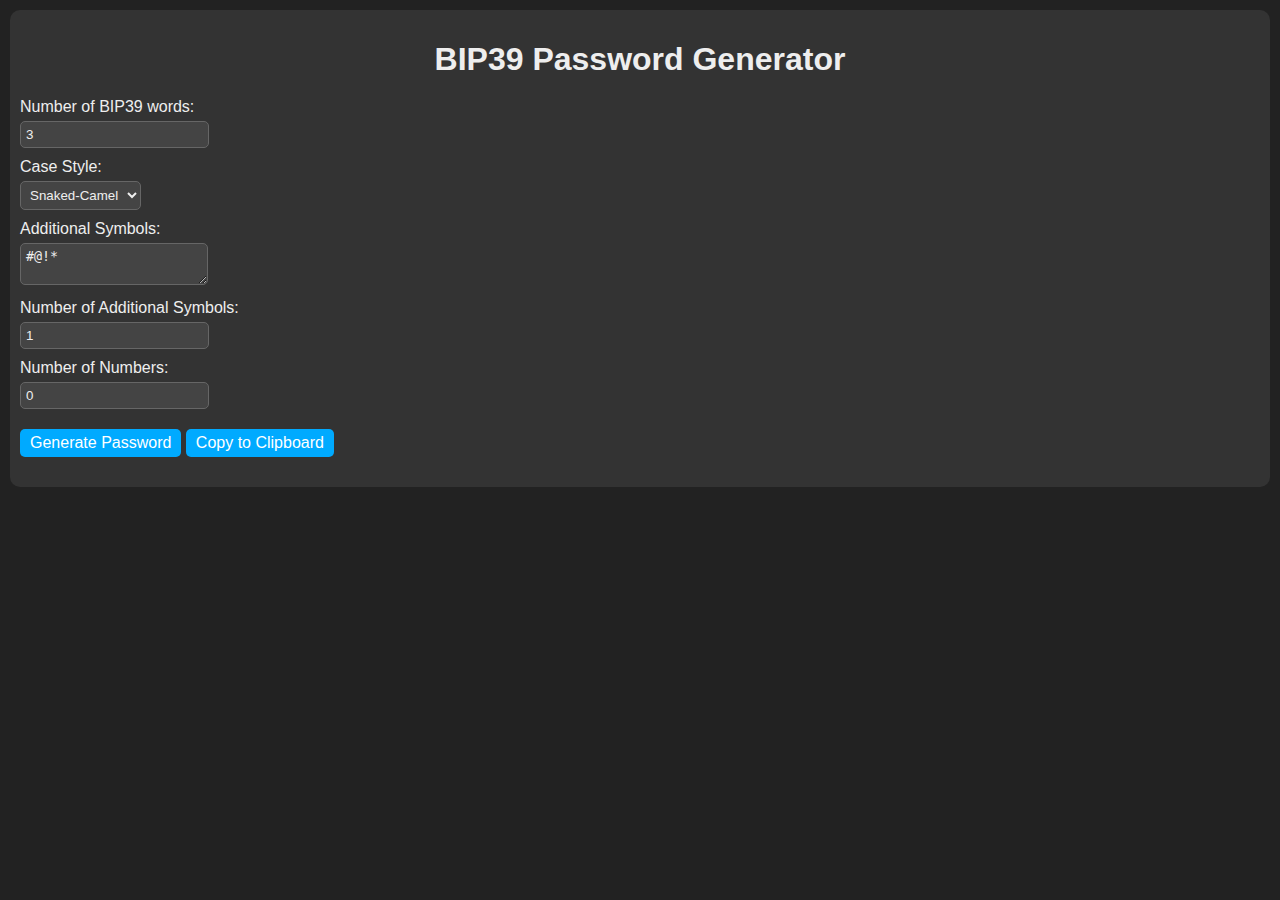
<file: bipgen/index.html>
<!DOCTYPE html>
<html lang="en">
<head>
  <meta charset="UTF-8">
  <meta name="viewport" content="width=device-width, initial-scale=1.0">
  <title>BIP39 Password Generator</title>
  <style>
    body {
      background-color: #222;
      color: #eee;
      font-family: 'Arial', sans-serif;
      margin: 10px;
    }
    .container {
      background-color: #333;
      padding: 10px;
      border-radius: 10px;
    }
    h1 {
      text-align: center;
      margin-bottom: 20px;
    }
    label {
      display: block;
      margin-bottom: 5px;
    }
    input[type="text"],input[type="number"],
    select,
    textarea {
      padding: 5px;
      margin-bottom: 10px;
      border: 1px solid #666;
      border-radius: 5px;
      background-color: #444;
      color: #eee;
    }
    button {
      background-color: #00aaff;
      color: white;
      padding: 5px 10px;
      border: none;
      border-radius: 5px;
      cursor: pointer;
      font-size: 16px;
      margin-top: 10px;
    }
    #password {
      margin-top: 20px;
      font-size: 18px;
      font-weight: bold;
      text-align: center;
      word-break: break-all;
    }
  </style>
</head>
<body>
  <div class="container">
    <h1>BIP39 Password Generator</h1>

    <label for="wordCount">Number of BIP39 words:</label>
    <input type="number" id="wordCount" min="1" value="3">

    <label for="caseStyle">Case Style:</label>
    <select id="caseStyle">
      <option value="Snaked-Camel">Snaked-Camel</option>
      <option value="snake-case">snake-case</option>
      <option value="CamelCase">CamelCase</option>
    </select>

    <label for="additionalSymbols">Additional Symbols:</label>
    <textarea id="additionalSymbols">#@!*</textarea>

    <label for="symbolCount">Number of Additional Symbols:</label>
    <input type="number" id="symbolCount" min="0" value="1">

    <label for="numberCount">Number of Numbers:</label>
    <input type="number" id="numberCount" min="0" value="0"><br>

    <button id="generateButton">Generate Password</button>
    <button id="copyButton" disabled>Copy to Clipboard</button>

    <div id="password"></div>
    
    <script>
      const generateButton = document.getElementById('generateButton');
      const copyButton = document.getElementById('copyButton');
      const passwordOutput = document.getElementById('password');

      generateButton.addEventListener('click', async () => {
        const wordCount = parseInt(document.getElementById('wordCount').value);

        const caseStyle = document.getElementById('caseStyle').value;
        const additionalSymbols = document.getElementById('additionalSymbols').value;
        const symbolCount = parseInt(document.getElementById('symbolCount').value);
        const numberCount = parseInt(document.getElementById('numberCount').value);

        try {
          const response = await fetch('https://raw.githubusercontent.com/bitcoin/bips/refs/heads/master/bip-0039/english.txt');
          const wordList = await response.text().then(text => text.split('\n'));

          const words = [];
          for (let i = 0; i < wordCount; i++) {
            var word = wordList[Math.floor(Math.random() * wordList.length)];
            if (caseStyle === 'CamelCase' || caseStyle === 'Snaked-Camel') {
              word = word.replace(/ /g, '').replace(/^\w/, c => c.toUpperCase());
            }
            words.push(word);
          }

          let password = "";
          if (caseStyle === 'snake-case' || caseStyle === "Snaked-Camel") {
            password = words.join('-');
          } else {
            password = words.join('');
          }

          if (symbolCount > 0) {
            const symbols = additionalSymbols.split('');
            for (let i = 0; i < symbolCount; i++) {
              password += symbols[Math.floor(Math.random() * symbols.length)];
            }
          }

          if (numberCount > 0) {
            for (let i = 0; i < numberCount; i++) {
              password += Math.floor(Math.random() * 10).toString();
            }
          }

          passwordOutput.textContent = password;
          copyButton.disabled = false;
        } catch (error) {
          console.error(error);
          passwordOutput.textContent = 'Error generating password!';
        }
      });
      
      copyButton.addEventListener('click', () => {
        navigator.clipboard.writeText(passwordOutput.textContent)
          .then(() => {
            copyButton.style.backgroundColor = '#00aa00';
            setTimeout(() => {
              copyButton.style.backgroundColor = '#00aaff';
            }, 1000); // Reset button text after 1 second
          })
          .catch(err => {
            console.error('Failed to copy: ', err);
            copyButton.textContent = 'Error!';
            setTimeout(() => {
              copyButton.textContent = 'Copy to Clipboard';
            }, 1000);
          });
      });
    </script>
  </div>
</body>
</html>
</file>
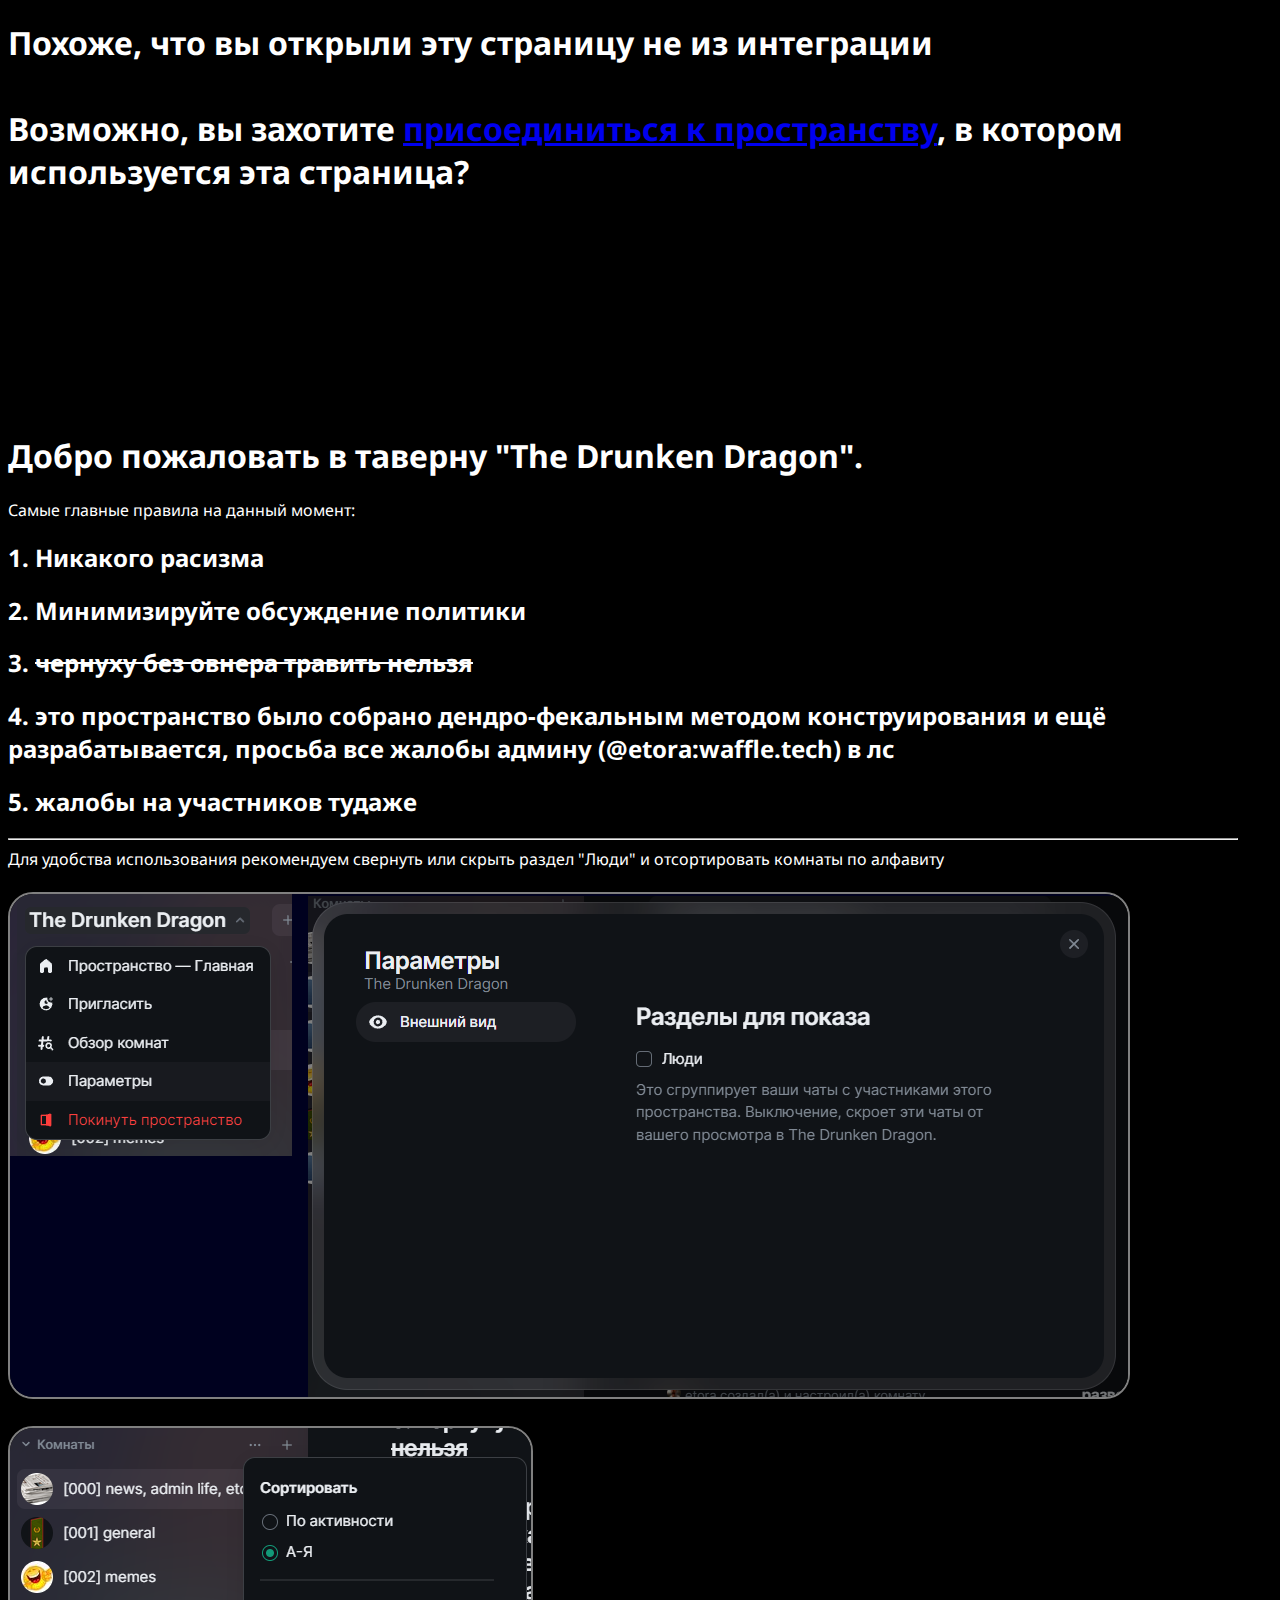
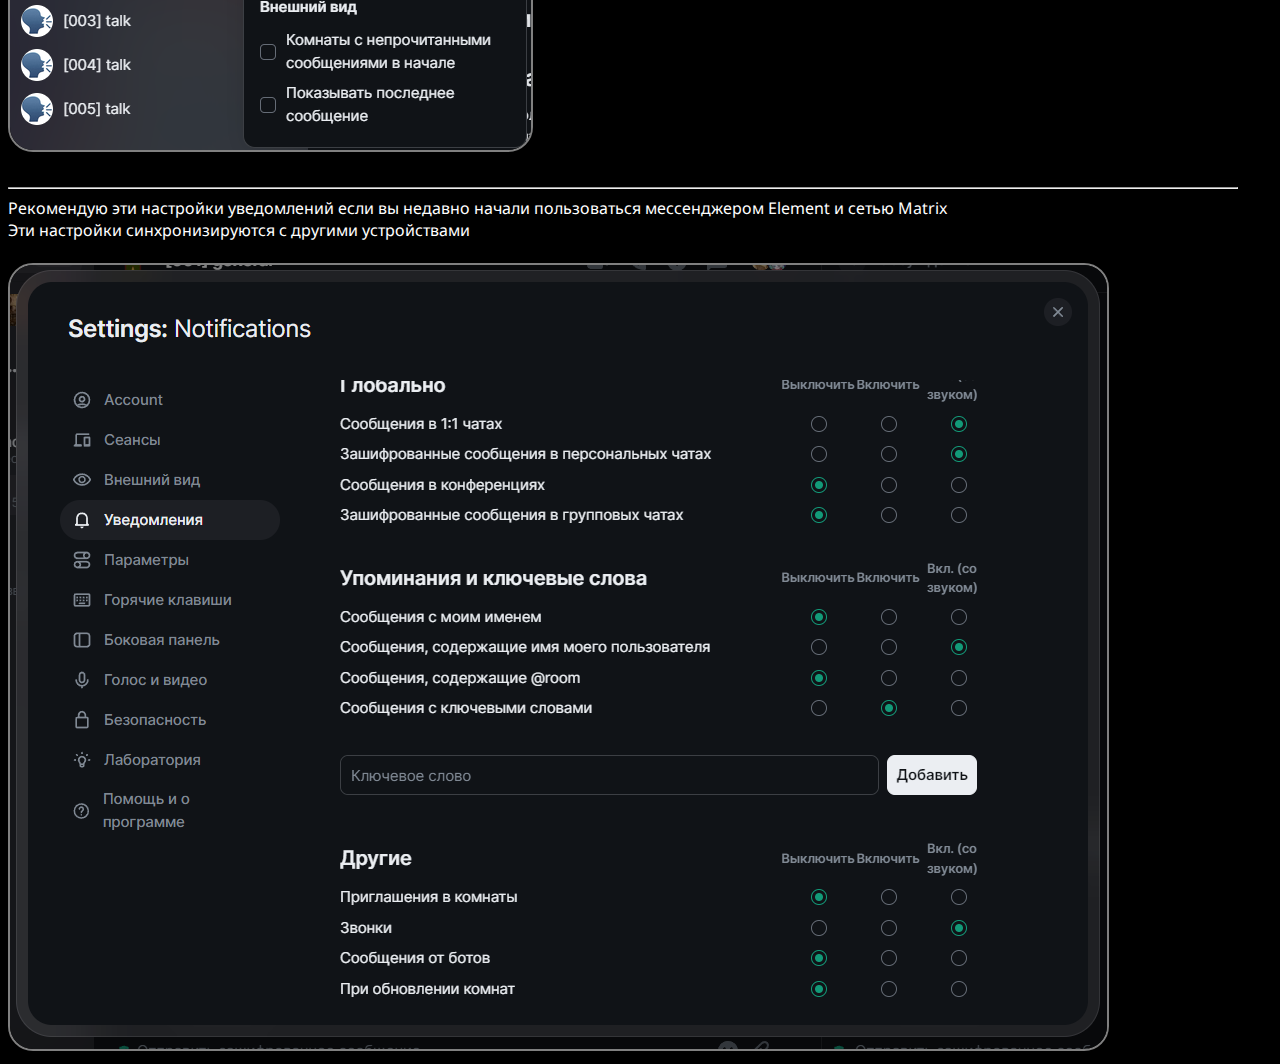
<file: thedrunkendragon/index.html>
<!DOCTYPE html>
<html lang="">
<head>
  <meta charset="UTF-8" />
  <title>The Drunken Dragon</title>
  <meta name="viewport" content="width=device-width,initial-scale=1" />
  <meta name="description" content="" />
  <link rel="icon" href="favicon.png">
  <link rel="preconnect" href="https://fonts.googleapis.com">
  <link rel="preconnect" href="https://fonts.gstatic.com" crossorigin>
  <link href="https://fonts.googleapis.com/css2?family=Noto+Sans:ital,wght@0,100..900;1,100..900&display=swap" rel="stylesheet">
  <style>
    body, html {
        font-family: "Noto Sans", serif;
        font-optical-sizing: auto;
        font-weight: 400;
        font-style: normal;
        font-variation-settings:
            "wdth" 100;
        color: white;
        background-color: black;
        scrollbar-color: gray black;
    }
    img {
      max-height:100%; max-width:100%;
      border-radius: 25px;
      border-color: gray;
      border-style: solid;
      border-width: 2.5px;
    }
  </style>
</head>
<body>
  <div class="container">
    <span id="notice"></span>
    <h1>Добро пожаловать в таверну "The Drunken Dragon".</h1>
    <span>Самые главные правила на данный момент:</span>
    <h2>1. Никакого расизма</h2>
    <h2>2. Минимизируйте обсуждение политики</h2>
    <h2>3. <s>чернуху без овнера травить нельзя</s></h2>
    <h2>4. это пространство было собрано дендро-фекальным методом конструирования и ещё разрабатывается, просьба все жалобы админу (@etora:waffle.tech) в лс</h2>
    <h2>5. жалобы на участников тудаже</h2>
    <hr>
    <span>Для удобства использования рекомендуем свернуть или скрыть раздел "Люди" и отсортировать комнаты по алфавиту</span><br><br>
    <img src="./people.png"/><br><br>
    <img src="./sort.png"/><br><br>
    <hr>
    <span>Рекомендую эти настройки уведомлений если вы недавно начали пользоваться мессенджером Element и сетью Matrix</span><br>
    <span>Эти настройки синхронизируются с другими устройствами</span><br><br>
    <img src="./notifs.png" />
    <script>
      function isInsideIframe() {
        return window.self !== window.top;
      }

      if (!isInsideIframe()) {
        const notice = document.getElementById("notice");
        notice.innerHTML = "<h1>Похоже, что вы открыли эту страницу не из интеграции<br><br>Возможно, вы захотите <a href=\"https://matrix.to/#/#unemployment:waffle.tech\">присоединиться к пространству</a>, в котором используется эта страница?</h1><br><br><br><br><br><br><br><br><br>"
      }

      setInterval(() => {
        document.body.style.width = (window.innerWidth-50)+"px";
      }, 10);
    </script>
  </div>
</body>
</html>
</file>
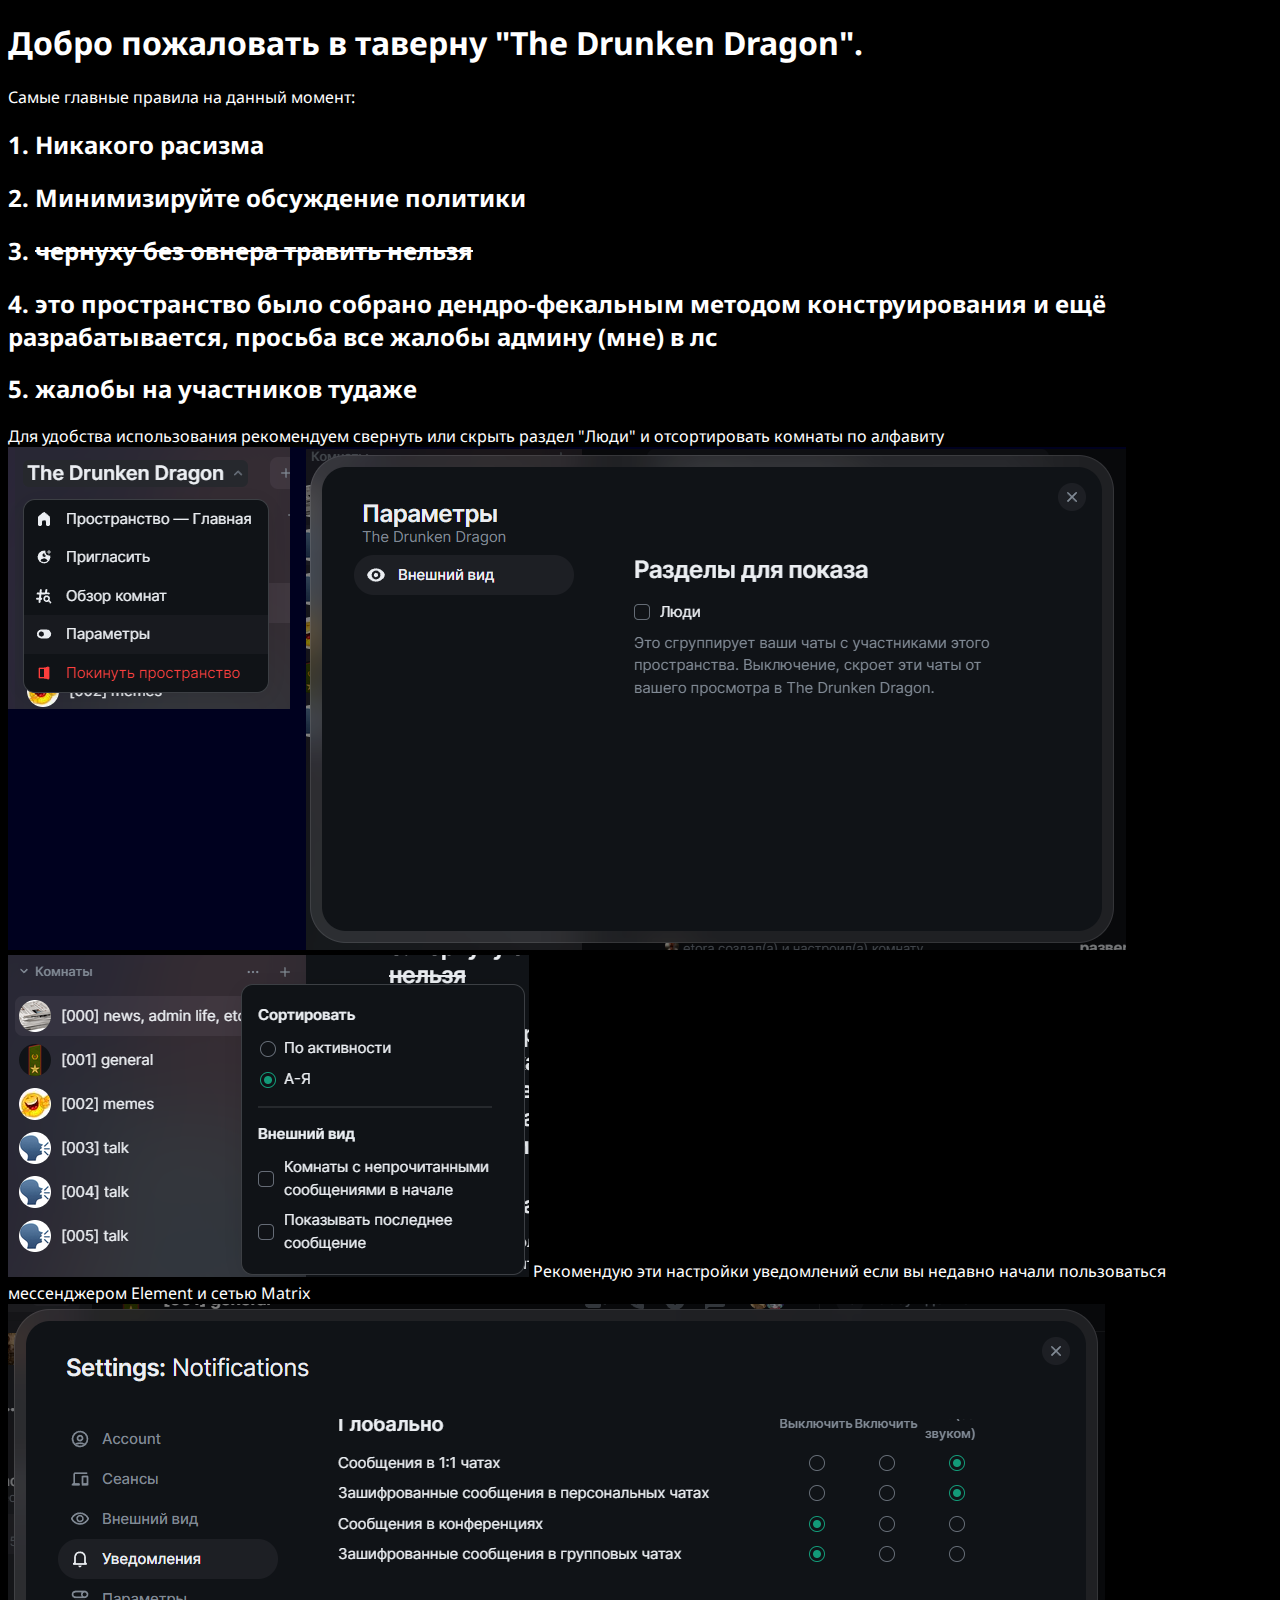
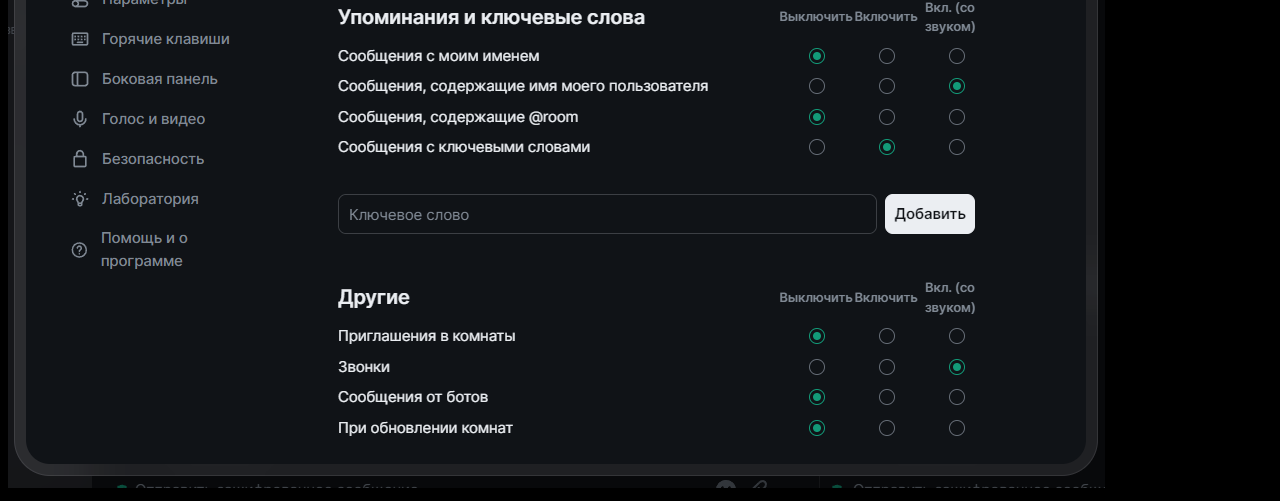
<file: thedunkendragon/index.html>
<!DOCTYPE html>
<html lang="">
<head>
  <meta charset="UTF-8" />
  <title>The Dunken Dragon</title>
  <meta name="viewport" content="width=device-width,initial-scale=1" />
  <meta name="description" content="" />
  <link rel="icon" href="favicon.png">
  <link rel="preconnect" href="https://fonts.googleapis.com">
  <link rel="preconnect" href="https://fonts.gstatic.com" crossorigin>
  <link href="https://fonts.googleapis.com/css2?family=Noto+Sans:ital,wght@0,100..900;1,100..900&display=swap" rel="stylesheet">
  <style>
    body,html {
        font-family: "Noto Sans", serif;
        font-optical-sizing: auto;
        font-weight: 400;
        font-style: normal;
        font-variation-settings:
            "wdth" 100;
        color: white;
        background-color: black;
    }
  </style>
</head>
<body>
    <h1>Добро пожаловать в таверну "The Drunken Dragon".</h1>
    <span>Самые главные правила на данный момент:</span>
    <h2>1. Никакого расизма</h2>
    <h2>2. Минимизируйте обсуждение политики</h2>
    <h2>3. <s>чернуху без овнера травить нельзя</s></h2>
    <h2>4. это пространство было собрано дендро-фекальным методом конструирования и ещё разрабатывается, просьба все жалобы админу (мне) в лс</h2>
    <h2>5. жалобы на участников тудаже</h2>

    <span>Для удобства использования рекомендуем свернуть или скрыть раздел "Люди" и отсортировать комнаты по алфавиту</span>
    <img src="./people.png"/>
    <img src="./sort.png"/>
    <span>Рекомендую эти настройки уведомлений если вы недавно начали пользоваться мессенджером Element и сетью Matrix</span>
    <img src="./notifs.png" />
</body>
</html>
</file>
